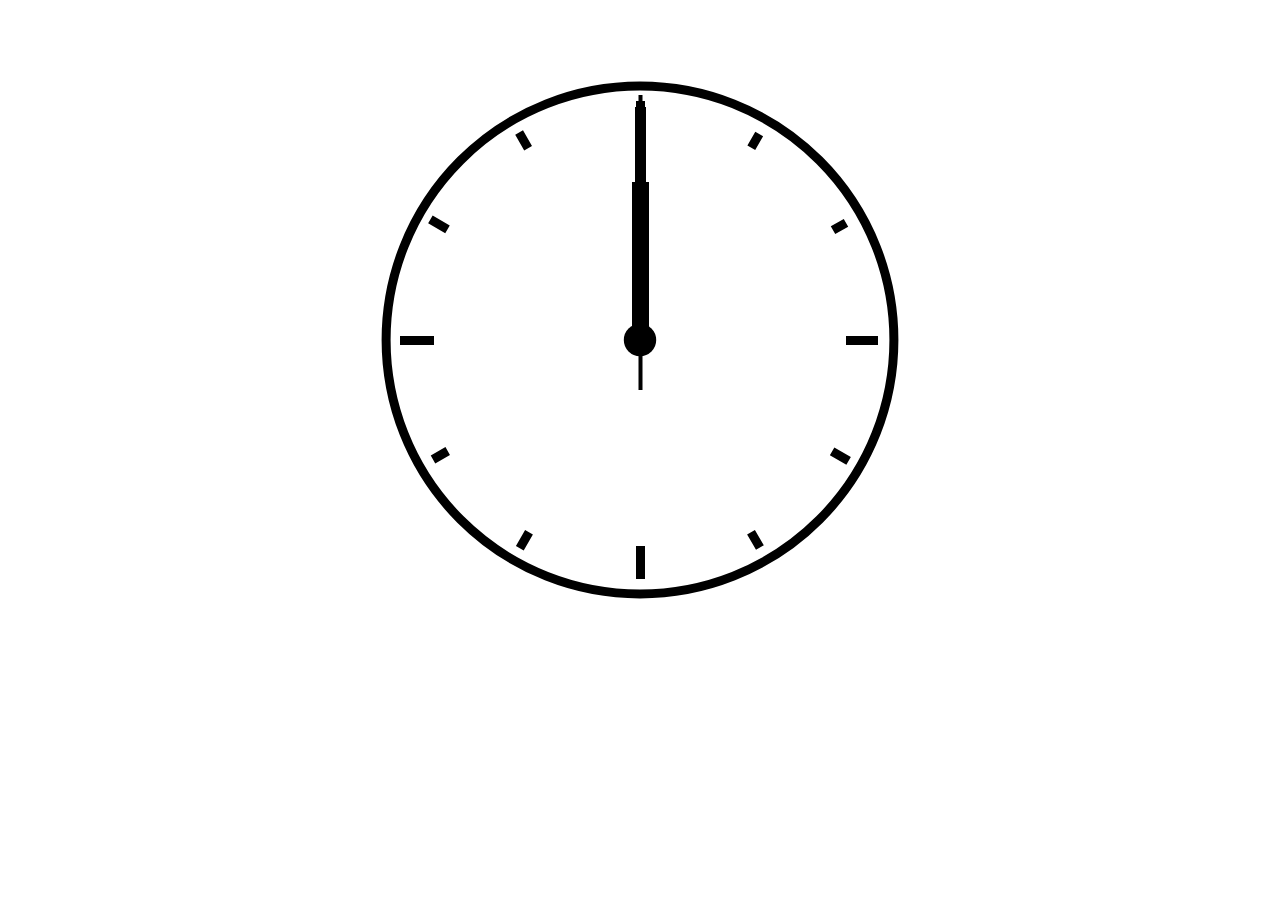
<file: Analog Clock/index.html>
<!DOCTYPE html>
<html lang="en-US">
<head>
    <meta charset="UTF-8">
    <meta name="viewport" content="width=device-width, initial-scale=1">
    <title>A Digital Analog Clock</title>
    <link rel="stylesheet" href="style.css" type="text/css" media="all">
    <script src="script.js" defer></script>
</head>
<body>
<main class="main">
    <div class="clockbox">
        <svg id="clock" xmlns="http://www.w3.org/2000/svg" width="600" height="600" viewBox="0 0 600 600">
            <g id="face">
                <circle class="circle" cx="300" cy="300" r="253.9"/>
                <path class="hour-marks" d="M300.5 94V61M506 300.5h32M300.5 506v33M94 300.5H60M411.3 107.8l7.9-13.8M493 190.2l13-7.4M492.1 411.4l16.5 9.5M411 492.3l8.9 15.3M189 492.3l-9.2 15.9M107.7 411L93 419.5M107.5 189.3l-17.1-9.9M188.1 108.2l-9-15.6"/>
                <circle class="mid-circle" cx="300" cy="300" r="16.2"/>
            </g>
            <g id="hour">
                <path class="hour-arm" d="M300.5 298V142"/>
                <circle class="sizing-box" cx="300" cy="300" r="253.9"/>
            </g>
            <g id="minute">
                <path class="minute-arm" d="M300.5 298V67"/>
                <circle class="sizing-box" cx="300" cy="300" r="253.9"/>
            </g>
            <g id="second">
                <path class="second-arm" d="M300.5 350V55"/>
                <circle class="sizing-box" cx="300" cy="300" r="253.9"/>
            </g>
        </svg>
    </div>
</main>

</body>

</html>
</file>
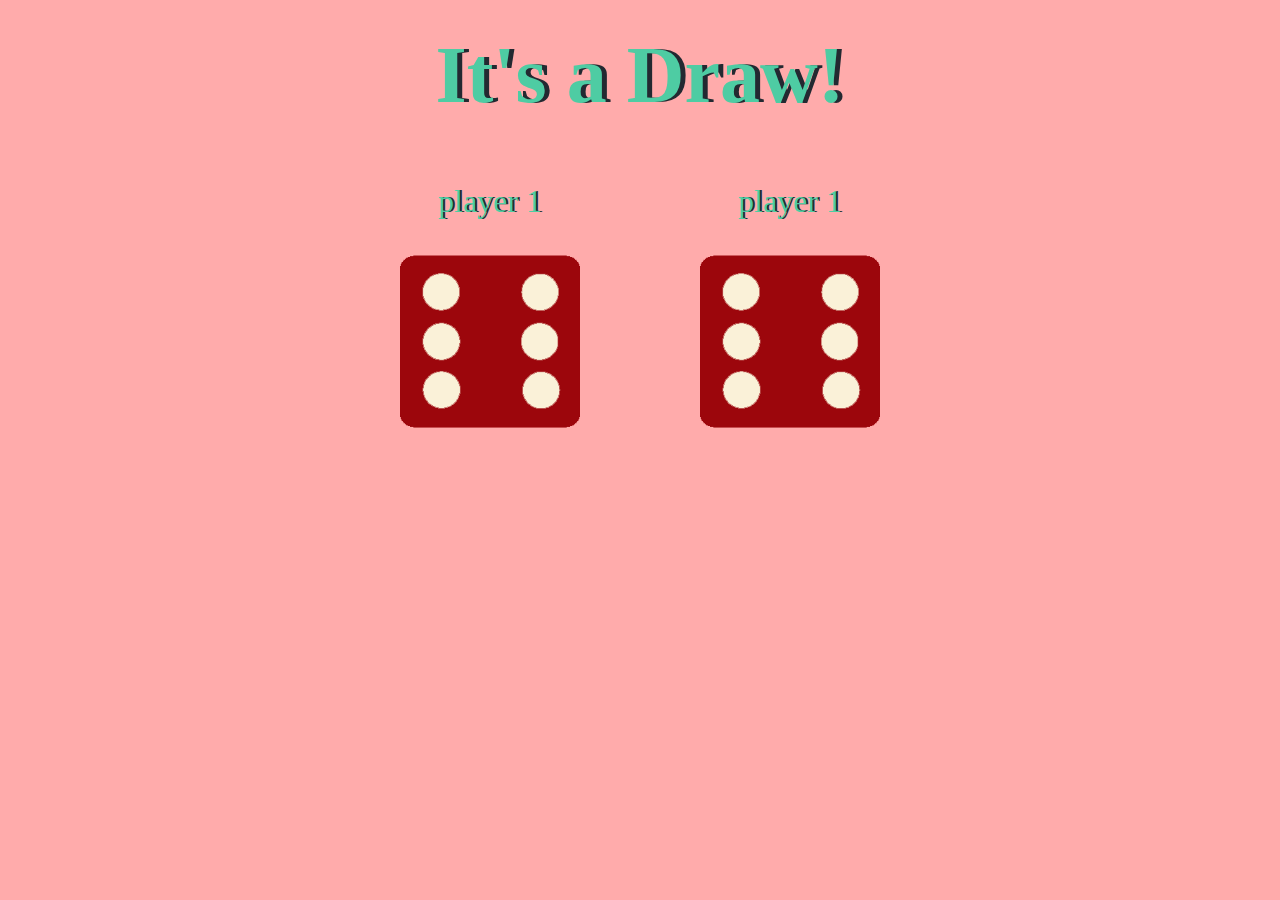
<file: Dice Game/index.html>
<html lang="en">
<head>
    <meta charset="UTF-8">
    <meta name="viewport" content="width=device-width, initial-scale=1.0">
    <link rel="stylesheet" href="style.css">
    <title>Dice Game</title>
</head>
<body>
    <div class="container">
        <h1>Refresh to play Again!</h1>

        <div class="dice">
            <p>player 1</p>
            <img id="dice1" src="images/dice2.png">
        </div>
        <div class="dice">
            <p>player 1</p>
            <img id="dice2" src="images/dice6.png">
        </div>
    </div>
    <script src="script.js"></script>
</body>
</html>
</file>
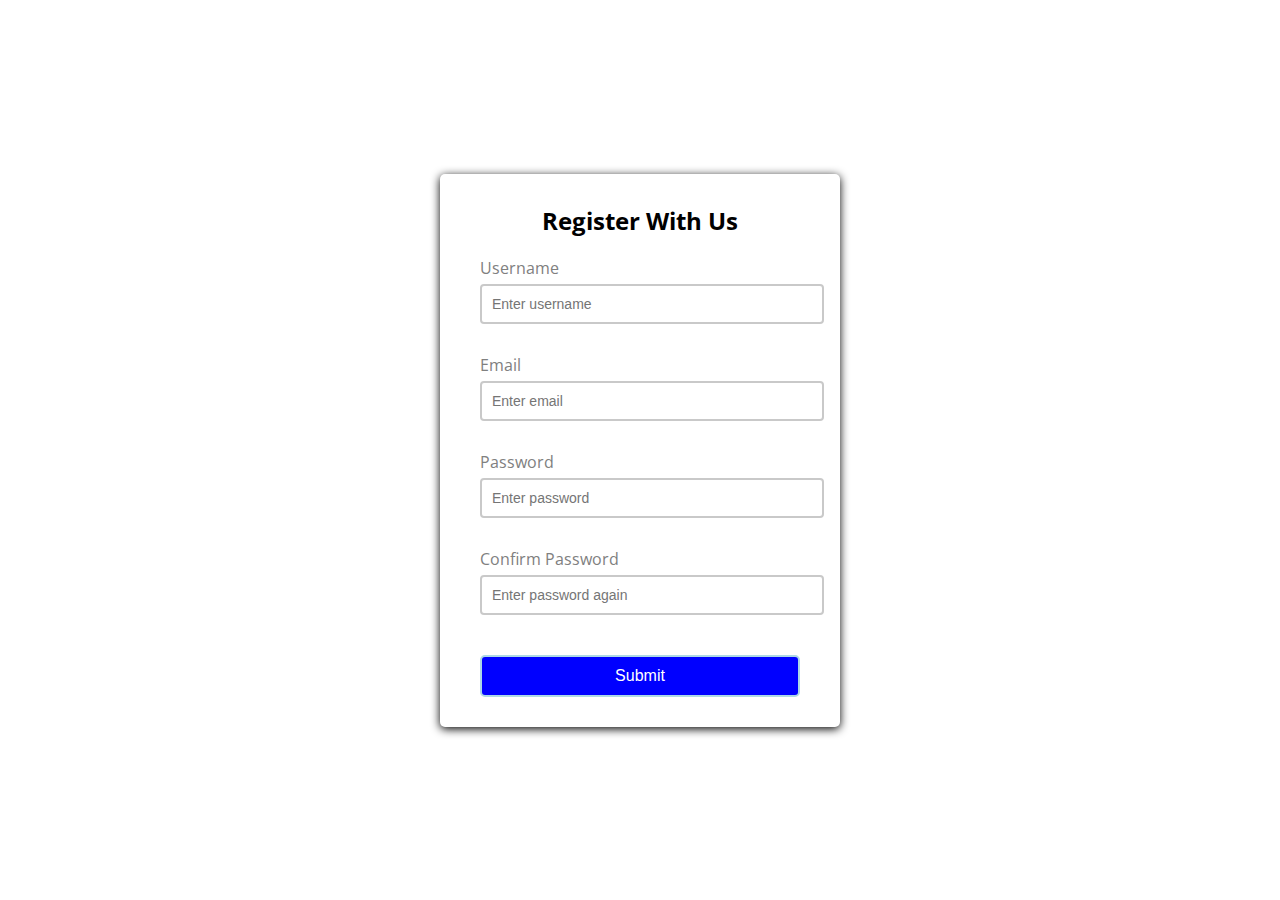
<file: Form Validator/index.html>
<!DOCTYPE html>
<html lang="en">
  <head>
    <meta charset="UTF-8" />
    <meta name="viewport" content="width=device-width, initial-scale=1.0" />
    <link rel="stylesheet" href="style.css" />
    <title>Form Validator</title>
  </head>
  <body>
    <div class="container">
      <form id="form" class="form">
        <h2>Register With Us</h2>
        <div class="form-control">
          <label for="username">Username</label>
          <input type="text" id="username" placeholder="Enter username" />
          <small>Error message</small>
        </div>
        <div class="form-control">
          <label for="email">Email</label>
          <input type="text" id="email" placeholder="Enter email" />
          <small>Error message</small>
        </div>
        <div class="form-control">
          <label for="password">Password</label>
          <input type="password" id="password" placeholder="Enter password" />
          <small>Error message</small>
        </div>
        <div class="form-control">
          <label for="password2">Confirm Password</label>
          <input
            type="password"
            id="password2"
            placeholder="Enter password again"
          />
          <small>Error message</small>
        </div>
        <button type="submit">Submit</button>
      </form>
    </div>

    <script src="script.js"></script>
  </body>
</html>
</file>
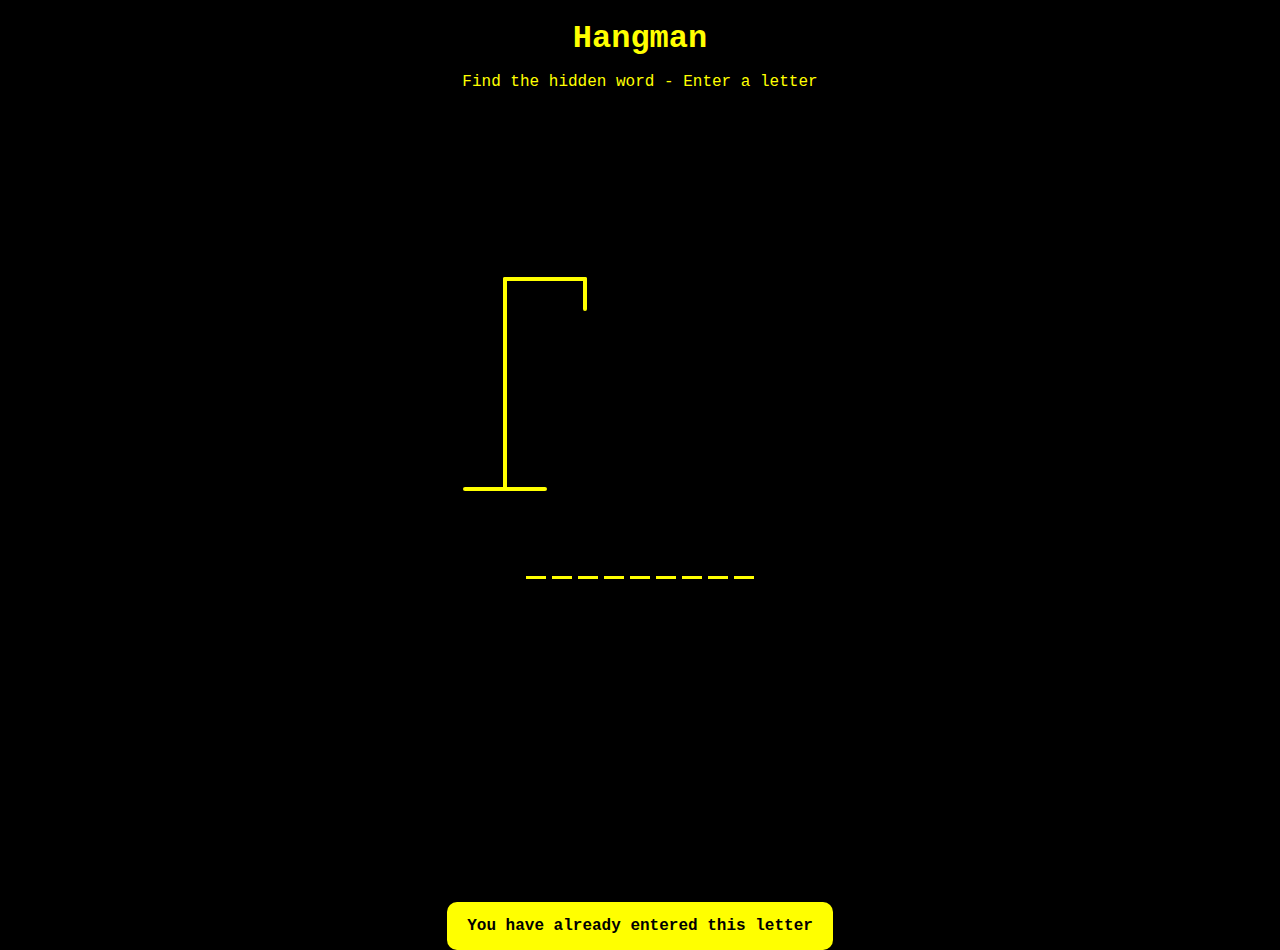
<file: Hangman Game/index.html>
<!DOCTYPE html>
<html lang="en">
  <head>
    <meta charset="UTF-8" />
    <meta name="viewport" content="width=device-width, initial-scale=1.0" />
    <meta http-equiv="X-UA-Compatible" content="ie=edge" />
    <link rel="stylesheet" href="style.css" />
    <title>Hangman</title>
  </head>
  <body>
    <h1>Hangman</h1>
    <p>Find the hidden word - Enter a letter</p>
    <div class="game-container">
      <svg height="250" width="200" class="figure-container">
        <!-- Rod -->
        <line x1="60" y1="20" x2="140" y2="20" />
        <line x1="140" y1="20" x2="140" y2="50" />
        <line x1="60" y1="20" x2="60" y2="230" />
        <line x1="20" y1="230" x2="100" y2="230" />

        <!-- Head -->
        <circle cx="140" cy="70" r="20" class="figure-part" />
        <!-- Body -->
        <line x1="140" y1="90" x2="140" y2="150" class="figure-part" />
        <!-- Arms -->
        <line x1="140" y1="120" x2="120" y2="100" class="figure-part" />
        <line x1="140" y1="120" x2="160" y2="100" class="figure-part" />
        <!-- Legs -->
        <line x1="140" y1="150" x2="120" y2="180" class="figure-part" />
        <line x1="140" y1="150" x2="160" y2="180" class="figure-part" />
      </svg>

      <div class="wrong-letters-container">
        <div id="wrong-letters"></div>
      </div>

      <div class="word" id="word"></div>
    </div>

    <!-- Container for final message -->
    <div class="popup-container" id="popup-container">
      <div class="popup">
        <h2 id="final-message"></h2>
        <button id="play-button">Play Again</button>
      </div>
    </div>

    <!-- Notification -->
    <div class="notification-container" id="notification-container">
      <p>You have already entered this letter</p>
    </div>

    <script src="script.js"></script>
  </body>
</html>
</file>
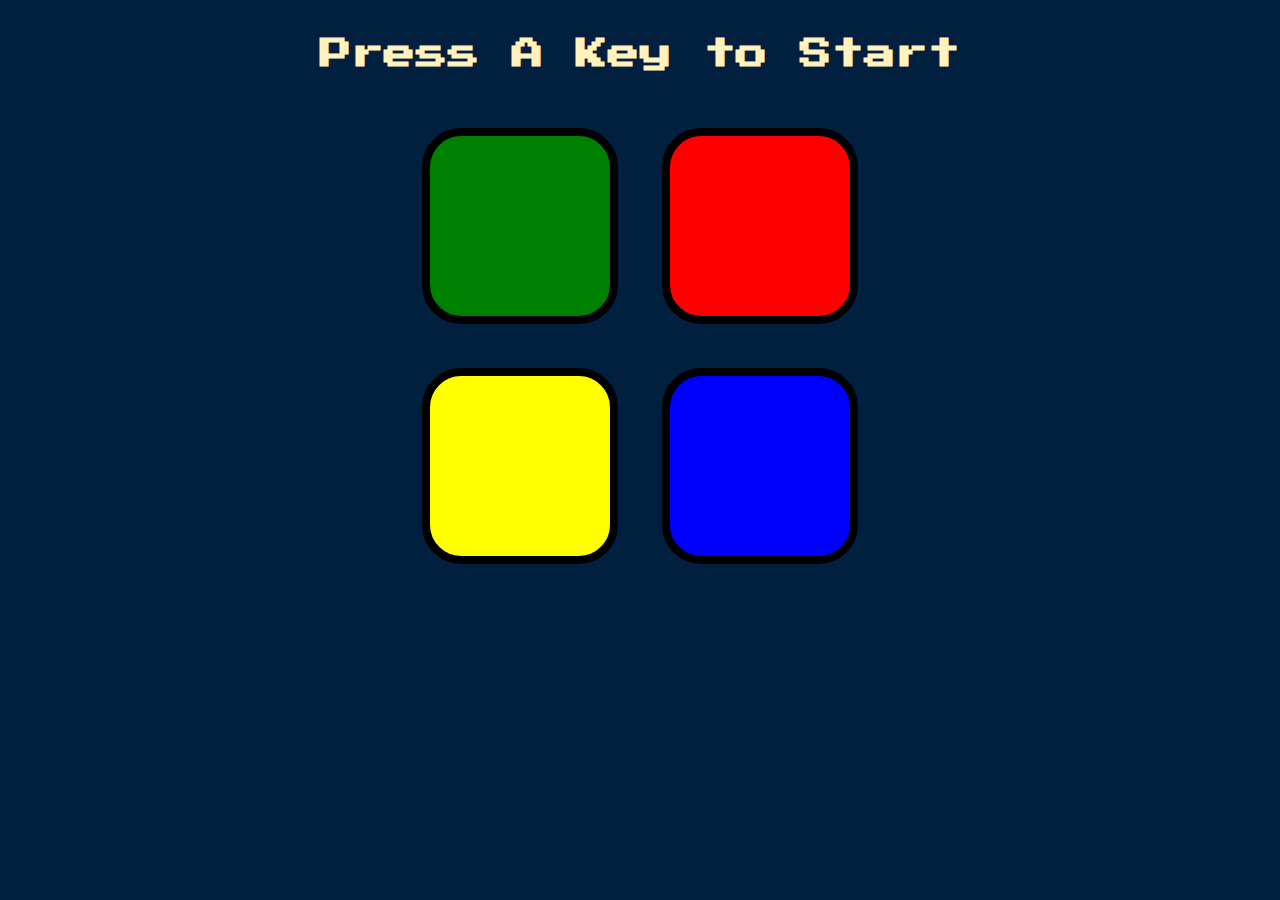
<file: Simon Game/index.html>
<!DOCTYPE html>
<html>
<head>
    <meta charset="utf-8">
    <title>Simon</title>
    <link rel="stylesheet" href="style.css">
    <link href="https://fonts.googleapis.com/css?family=Press+Start+2P" rel="stylesheet">
</head>
<body>
    <h1 id="level-title">Press A Key to Start</h1>
    <div class="container">
        <div lass="row">
            <div type="button" id="green" class="btn green">
            </div>
            <div type="button" id="red" class="btn red">
            </div>
        </div>
        <div class="row">
            <div type="button" id="yellow" class="btn yellow">
            </div>
            <div type="button" id="blue" class="btn blue">
            </div>
        </div>
    </div>
    <script src="http://ajax.googleapis.com/ajax/libs/jquery/1.7.1/jquery.min.js" type="text/javascript"></script>
    <script src="script.js"></script>
</body>
</html>
</file>
<file: Analog Clock/style.css>
/* Layout */
.main {
    display: flex;
    padding: 2em;
    height: 90vh;
    justify-content: center;
    align-items: middle;
}

.clockbox,
#clock {
    width: 100%;
}

/* Clock styles */
.circle {
    fill: none;
    stroke: #000;
    stroke-width: 9;
    stroke-miterlimit: 10;
}

.mid-circle {
    fill: #000;
}
.hour-marks {
    fill: none;
    stroke: #000;
    stroke-width: 9;
    stroke-miterlimit: 10;
}

.hour-arm {
    fill: none;
    stroke: #000;
    stroke-width: 17;
    stroke-miterlimit: 10;
}

.minute-arm {
    fill: none;
    stroke: #000;
    stroke-width: 11;
    stroke-miterlimit: 10;
}

.second-arm {
    fill: none;
    stroke: #000;
    stroke-width: 4;
    stroke-miterlimit: 10;
}

/* Transparent box ensuring arms center properly. */
.sizing-box {
    fill: none;
}

/* Make all arms rotate around the same center point. */
/* Optional: Use transition for animation. */
#hour,
#minute,
#second {
    transform-origin: 300px 300px;
    /*transition: transform .5s ease-in-out;*/
}
</file>
<file: Dice Game/style.css>
.container {
    width: 70%;
    margin: auto;
    text-align: center;
}
  
.dice {
    text-align: center;
    display: inline-block;
    margin-left: 20px;
    margin-right: 20px;
}
  
body {
    background-color: rgb(255, 171, 171);
}
  
h1 {
    margin: 30px;
    font-family: 'Lobster', cursive;
    text-shadow: 5px 0 #232931;
    font-size: 5rem;
    color: #4ECCA3;
}
  
p {
    font-size: 2rem;
    color: #4ECCA3;
    text-shadow: 2px 0 #232931;
    font-family: 'Indie Flower', cursive;
}
  
img {
    width: 70%;
}
</file>
<file: Form Validator/style.css>
@import url('https://fonts.googleapis.com/css?family=Open+Sans&display=swap');

body {
  background-color: white;
  font-family: 'Open Sans', sans-serif;
  display: flex;
  align-items: center;
  justify-content: center;
  min-height: 100vh;
  margin: 0;
}

.container {
  background-color: white;
  border-radius: 5px;
  box-shadow: 0 2px 10px black;
  width: 400px;
}

h2 {
  text-align: center;
  margin: 0 0 20px;
}

.form {
  padding: 30px 40px;
}

.form-control {
  margin-bottom: 10px;
  padding-bottom: 20px;
  position: relative;
}

.form-control label {
  color: gray;
  display: block;
  margin-bottom: 5px;
}

.form-control input {
  border: 2px solid rgb(201, 201, 201);
  border-radius: 4px;
  display: block;
  width: 100%;
  padding: 10px;
  font-size: 14px;
}

.form-control input:focus {
  outline: 0;
  border-color: rgb(37, 37, 37);
}

.form-control.success input {
  border-color: greenyellow;
}

.form-control.error input {
  border-color: red;
}

.form-control small {
  color: red;
  position: absolute;
  bottom: 0;
  left: 0;
  visibility: hidden;
}

.form-control.error small {
  visibility: visible;
}

.form button {
  cursor: pointer;
  background-color: blue;
  border: 2px solid lightblue;
  border-radius: 5px;
  color: white;
  display: block;
  font-size: 16px;
  padding: 10px;
  margin-top: 20px;
  width: 100%;
}
</file>
<file: Hangman Game/style.css>
* {
    box-sizing: border-box;
  }
  
  body {
    background-color: black;
    color: yellow;
    font-family: 'Courier New', Courier, monospace;
    display: flex;
    flex-direction: column;
    align-items: center;
    height: 80vh;
    margin: 0;
    overflow: hidden;
  }
  
  h1 {
    margin: 20px 0 0;
  }
  
  .game-container {
    padding: 20px 30px;
    position: relative;
    margin: auto;
    height: 350px;
    width: 450px;
  }
  
  .figure-container {
    fill: transparent;
    stroke: yellow;
    stroke-width: 4px;
    stroke-linecap: round;
  }
  
  .figure-part {
    display: none;
  }
  
  .wrong-letters-container {
    position: absolute;
    top: 20px;
    right: 20px;
    display: flex;
    flex-direction: column;
    text-align: right;
  }
  
  .wrong-letters-container p {
    margin: 0 0 5px;
  }
  
  .wrong-letters-container span {
    font-size: 24px;
  }
  
  .word {
    display: flex;
    position: absolute;
    bottom: 10px;
    left: 50%;
    transform: translateX(-50%);
  }
  
  .letter {
    border-bottom: 3px solid yellow;
    display: inline-flex;
    font-size: 30px;
    align-items: center;
    justify-content: center;
    margin: 0 3px;
    height: 50px;
    width: 20px;
  }
  
  .popup-container {
    background-color: rgba(0, 0, 0, 0.3);
    position: fixed;
    top: 0;
    bottom: 0;
    left: 0;
    right: 0;
    /* display: flex; */
    display: none;
    align-items: center;
    justify-content: center;
  }
  
  .popup {
    background: yellow;
    border-radius: 5px;
    color: black;
    box-shadow: 0 15px 10px 3px rgba(0, 0, 0, 0.1);
    padding: 20px;
    text-align: center;
  }
  
  .popup button {
    cursor: pointer;
    background-color: black;
    color: yellow;
    border: 0;
    margin-top: 20px;
    padding: 12px 20px;
    font-size: 16px;
  }
  
  .popup button:active {
    transform: scale(0.98);
  }
  
  .popup button:focus {
    outline: 0;
  }
  
  .notification-container {
    background-color: yellow;
    color: black;
    border-radius: 10px;
    font-weight: bolder;
    padding: 15px 20px;
    position: absolute;
    bottom: -50px;
    transition: transform 0.3s ease-in-out;
  }
  
  .notification-container p {
    margin: 0;
  }
  
  .notification-container.show {
    transform: translateY(-80px);
  }
</file>
<file: Simon Game/style.css>
body {
    text-align: center;
    background-color: #011F3F;
}
  
#level-title {
    font-family: 'Press Start 2P', cursive;
    font-size: 2rem;
    margin:  3%;
    color: #FEF2BF;
}
  
.container {
    display: block;
    width: 40%;
    margin: auto;
}

/* class for buttons */
.btn {
    margin: 20px;
    display: inline-block;
    height: 180px;
    width: 180px;
    border: 8px solid black;
    border-radius: 20%;
}
  
.game-over {
    background-color: red;
    opacity: 0.8;
}

/* class for coloured buttons */
.red {
    background-color: red;
}
.green {
    background-color: green;
}
.blue {
    background-color: blue;
}
.yellow {
    background-color: yellow;
}
/* button pressed effect */
.pressed {
    box-shadow: 0 0 20px white;
    background-color: grey;
}
</file>
